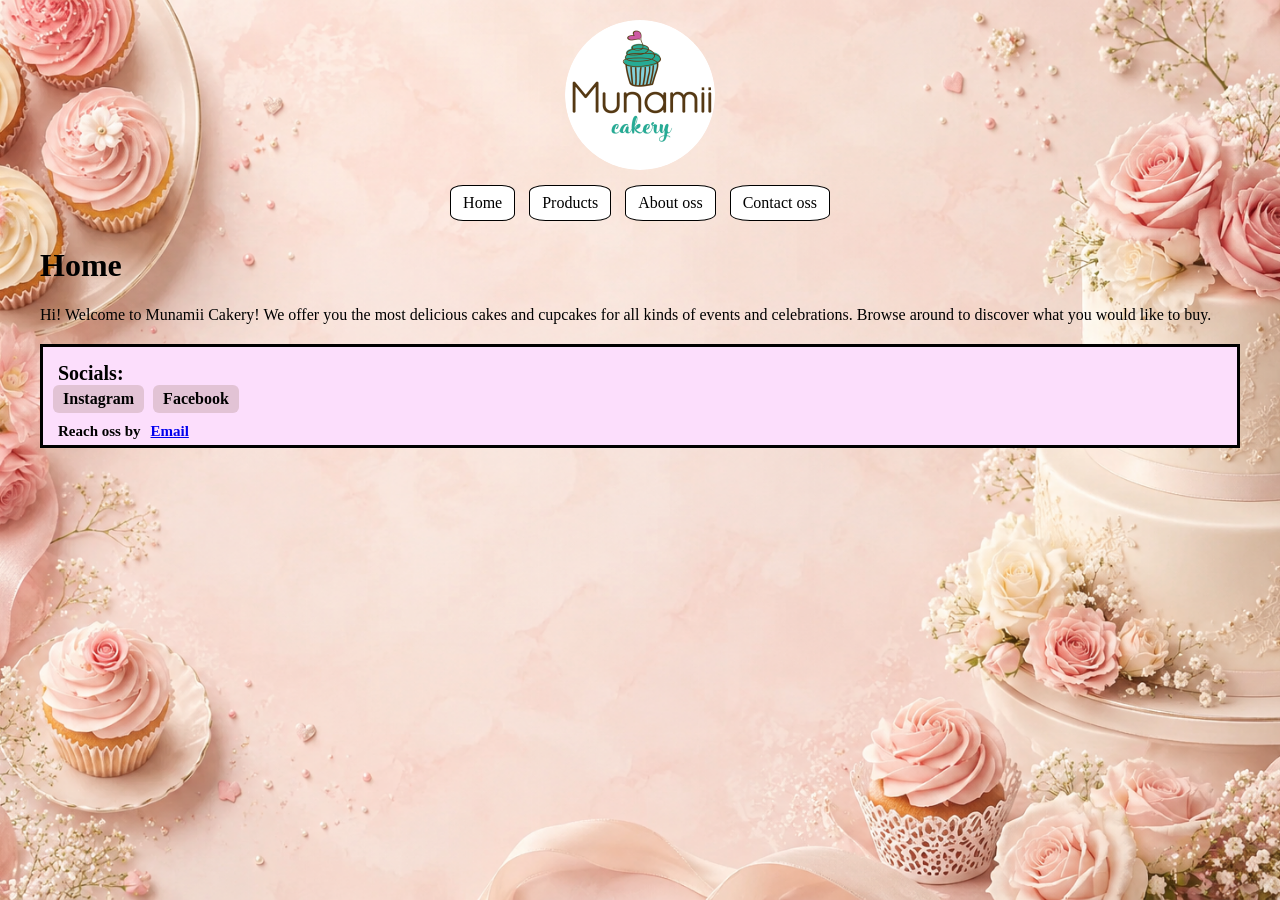
<file: Index.html>
<!DOCTYPE html>
<html lang="en">    
    <head> 
        <title>Cakery</title>
        
        <meta name="viewport" content="width=device-width, initial-scale=1.0">

        <link rel="stylesheet" href="Mainpage.css">

    </head>
    <body>
        <div class="mainpage">
            <div class="title">
                <img id ="CakeLogo" src="Images/CakeLogo.png" alt="Cakery Logo">
            </div>
            <div class="nav-buttons">
                <a class="menu-link" href="index.html">Home</a>
                <a class="menu-link" href="Products.html">Products</a>
                <a class="menu-link" href="AboutOss.html">About oss</a>
                <a class="menu-link" href="ContactOss.html">Contact oss</a>
            </div>
            <div class="about-oss" id="about-oss">
                <h1>Home</h1>
                <p>
                    Hi! Welcome to Munamii Cakery! We offer you the most delicious cakes and cupcakes 
                    for all kinds of events and celebrations. Browse around to discover what you would like 
                    to buy.
                </p>

            </div>
            <div class="footer">
                <h3 id="Socials">Socials:</h3>
                <a class="out-button out-" href="https://www.instagram.com" target="_blank">Instagram</a>
                <a class="out-button" href="https://www.facebook.com" target="_blank">Facebook</a>

                <h3 id="Reach-oss-by-email">Reach oss by<a class="out-link" href="mailto:munamiicakery@example.com">Email</a></h3> 
            </div>
        </div>
    </body>
</html>
</file>
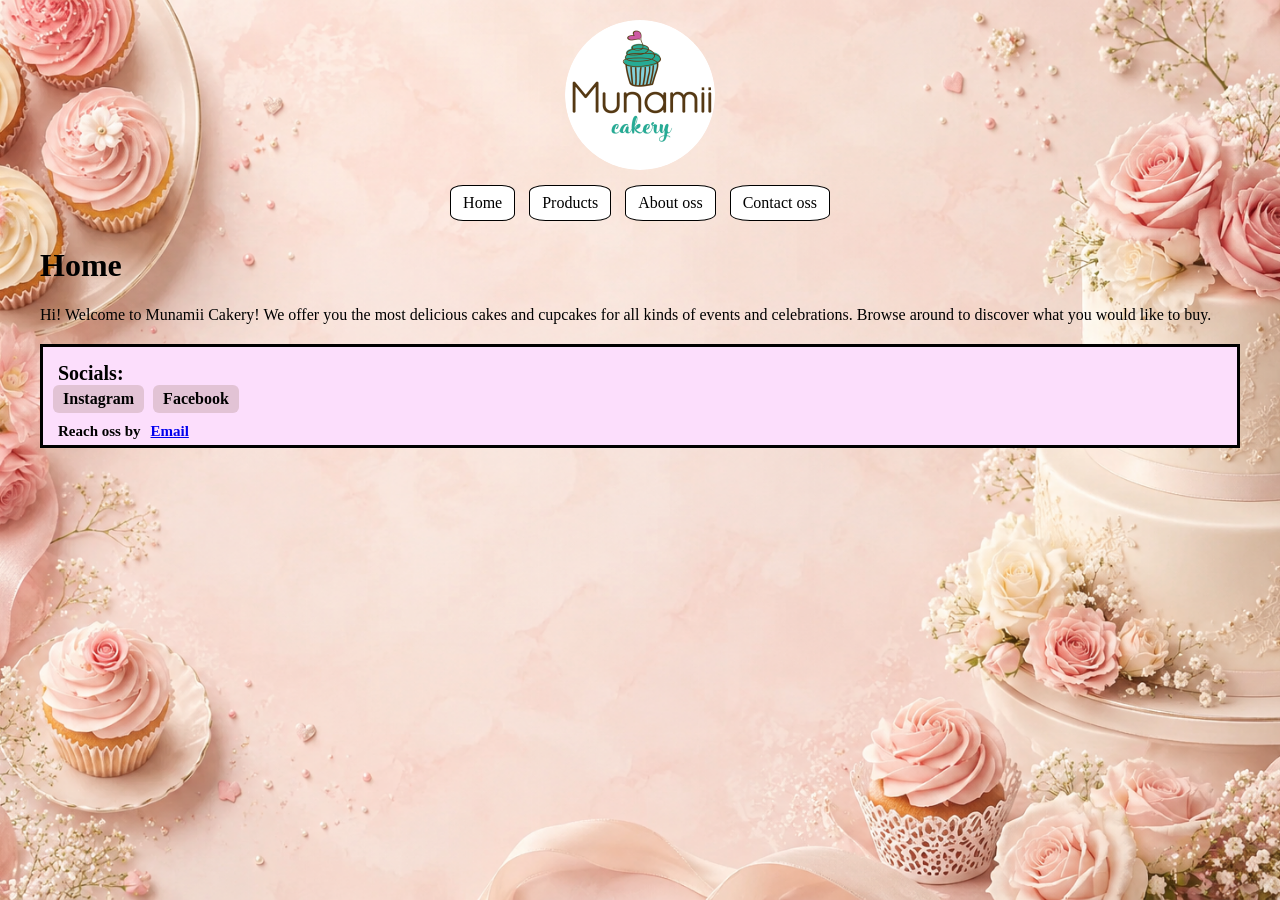
<file: index.html>
<!DOCTYPE html>
<html lang="en">    
    <head> 
        <title>Cakery</title>
        
        <meta name="viewport" content="width=device-width, initial-scale=1.0">

        <link rel="stylesheet" href="Mainpage.css">

    </head>
    <body>
        <div class="mainpage">
            <div class="title">
                <img id ="CakeLogo" src="Images/CakeLogo.png" alt="Cakery Logo">
            </div>
            <div class="nav-buttons">
                <a class="menu-link" href="index.html">Home</a>
                <a class="menu-link" href="Products.html">Products</a>
                <a class="menu-link" href="AboutOss.html">About oss</a>
                <a class="menu-link" href="ContactOss.html">Contact oss</a>
            </div>
            <div class="about-oss" id="about-oss">
                <h1>Home</h1>
                <p>
                    Hi! Welcome to Munamii Cakery! We offer you the most delicious cakes and cupcakes 
                    for all kinds of events and celebrations. Browse around to discover what you would like 
                    to buy.
                </p>

            </div>
            <div class="footer">
                <h3 id="Socials">Socials:</h3>
                <a class="out-button out-" href="https://www.instagram.com" target="_blank">Instagram</a>
                <a class="out-button" href="https://www.facebook.com" target="_blank">Facebook</a>

                <h3 id="Reach-oss-by-email">Reach oss by<a class="out-link" href="mailto:munamiicakery@example.com">Email</a></h3> 
            </div>
        </div>
    </body>
</html>
</file>
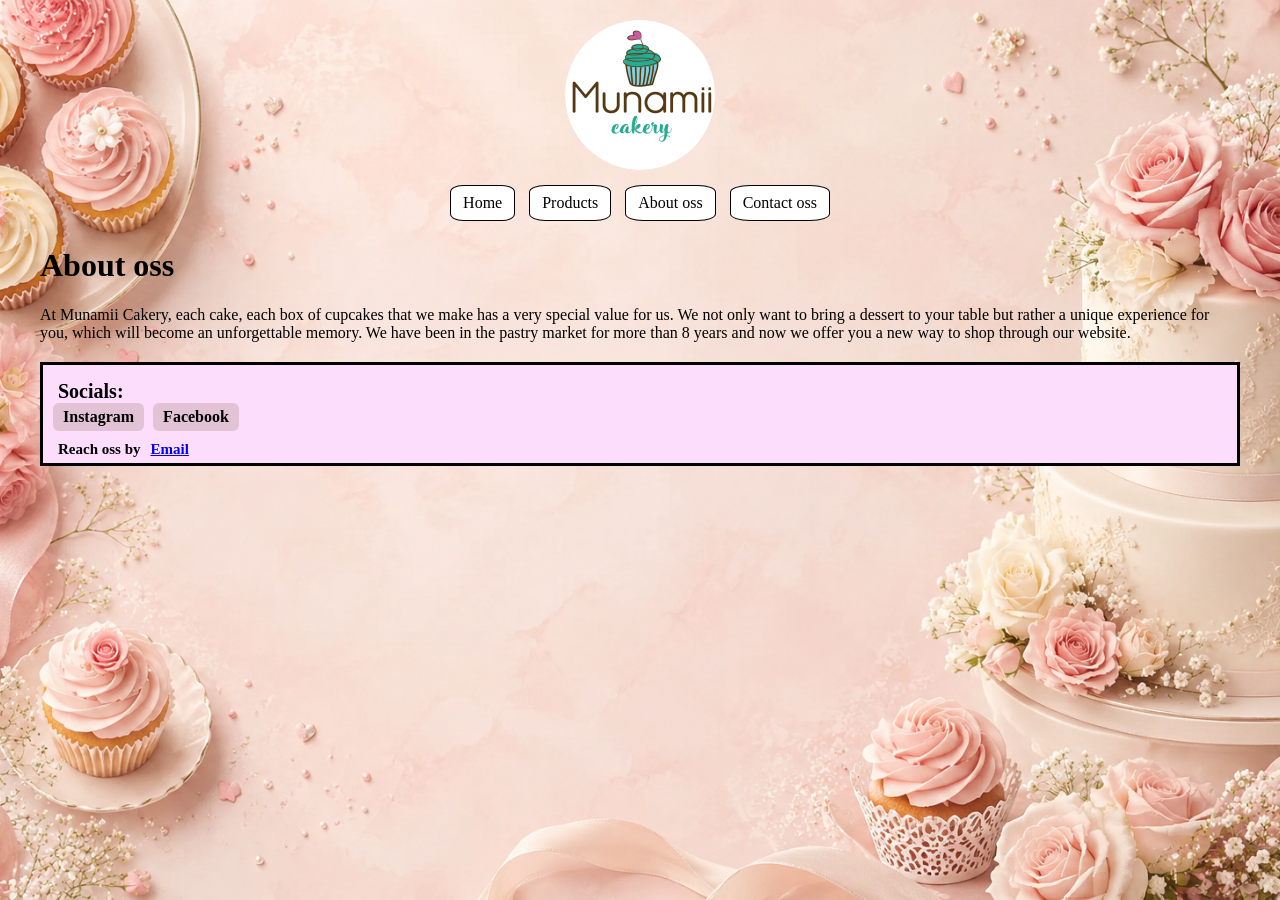
<file: AboutOss.html>
<!DOCTYPE html>
<html lang="en">    
    <head> 
        <title>Cakery</title>

        <meta name="viewport" content="width=device-width, initial-scale=1.0">

        <link rel="stylesheet" href="Mainpage.css">

    </head>
    <body>
        <div class="mainpage">
            <div class="title">
                <img id ="CakeLogo" src="Images/CakeLogo.png" alt="Cakery Logo">
            </div>
            <div class="nav-buttons">
                <a class="menu-link" href="index.html">Home</a>
                <a class="menu-link" href="Products.html">Products</a>
                <a class="menu-link" href="AboutOss.html">About oss</a>
                <a class="menu-link" href="ContactOss.html">Contact oss</a>
            </div>
            <div class="about-oss" id="about-oss">
                <h1>About oss</h1>
                <p>
                    At Munamii Cakery, each cake, each box of cupcakes that we make has a very special 
                    value for us. We not only want to bring a dessert to your table but rather a unique 
                    experience for you, which will become an unforgettable memory. We have been in the 
                    pastry market for more than 8 years and now we offer you a new way to shop through 
                    our website.
                </p>
            </div>
            <div class="footer">
                <h3 id="Socials">Socials:</h3>
                <a class="out-button out-" href="https://www.instagram.com" target="_blank">Instagram</a>
                <a class="out-button" href="https://www.facebook.com" target="_blank">Facebook</a>

                <h3 id="Reach-oss-by-email">Reach oss by<a class="out-link" href="mailto:munamiicakery@example.com">Email</a></h3> 
            </div>
            </div>
        </div>
    </body>
</html>
</file>
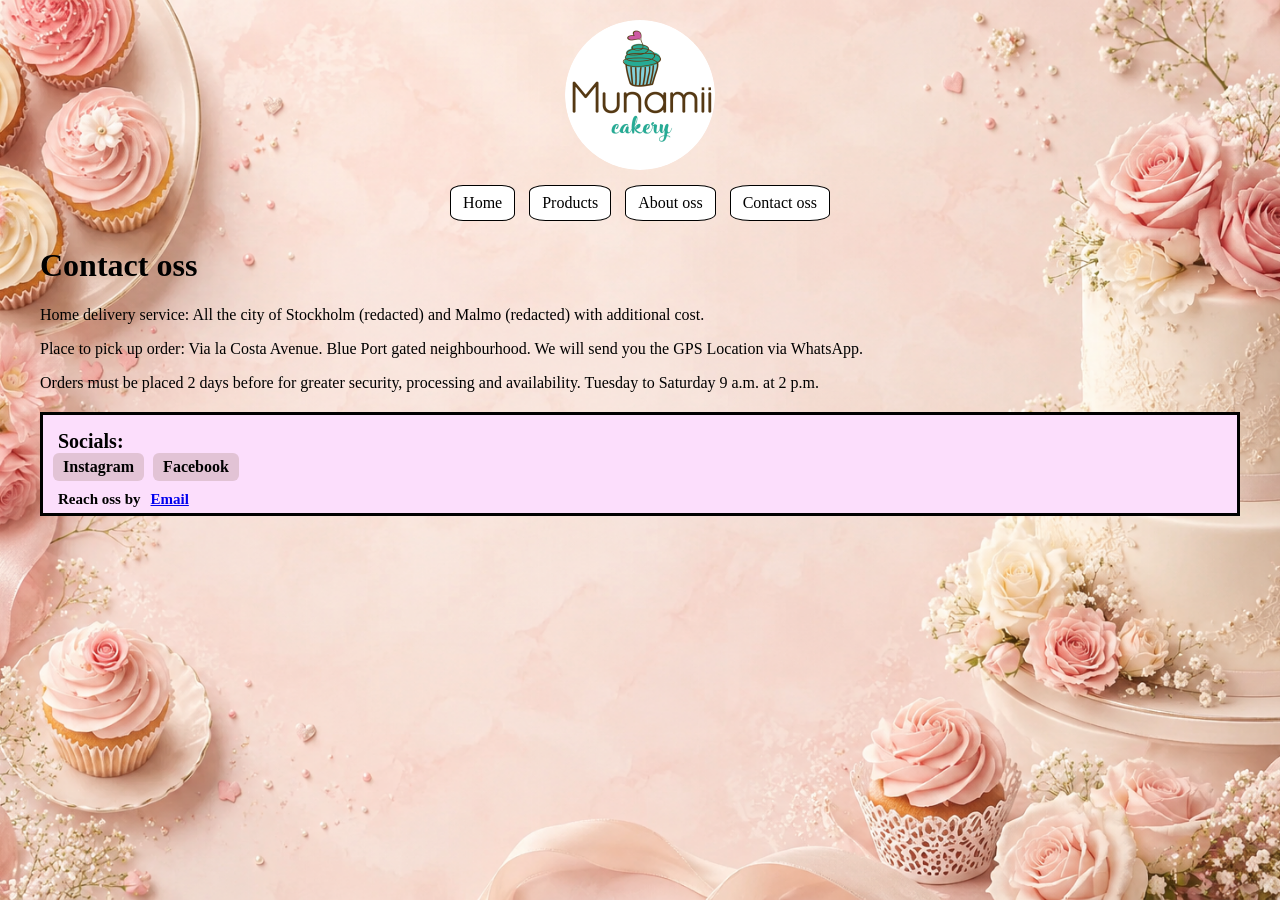
<file: ContactOss.html>
<!DOCTYPE html>
<html lang="en">    
    <head> 
        <title>Cakery</title>

        <meta name="viewport" content="width=device-width, initial-scale=1.0">

        <link rel="stylesheet" href="Mainpage.css">

    </head>
    <body>
        <div class="mainpage">
            <div class="title">
                <img id ="CakeLogo" src="Images/CakeLogo.png" alt="Cakery Logo">
            </div>
            <div class="nav-buttons">
                <a class="menu-link" href="index.html">Home</a>
                <a class="menu-link" href="Products.html">Products</a>
                <a class="menu-link" href="AboutOss.html">About oss</a>
                <a class="menu-link" href="ContactOss.html">Contact oss</a>
            </div>
            <div>
                <h1>Contact oss</h1>
                <p>
                    Home delivery service: All the city of Stockholm (redacted) and Malmo (redacted) with 
                    additional cost.
                </p>
                <p>
                    Place to pick up order: Via la Costa Avenue. Blue Port gated neighbourhood. We will 
                    send you the GPS Location via WhatsApp.
                </p>
                <p>
                    Orders must be placed 2 days before for greater security, processing and availability.
                    Tuesday to Saturday
                    9 a.m. at 2 p.m.
                </p>
            </div>
            <div class="footer">
                <h3 id="Socials">Socials:</h3>
                <a class="out-button out-" href="https://www.instagram.com" target="_blank">Instagram</a>
                <a class="out-button" href="https://www.facebook.com" target="_blank">Facebook</a>

                <h3 id="Reach-oss-by-email">Reach oss by<a class="out-link" href="mailto:munamiicakery@example.com">Email</a></h3> 
            </div>
        </div>
    </body>
</html>
</file>
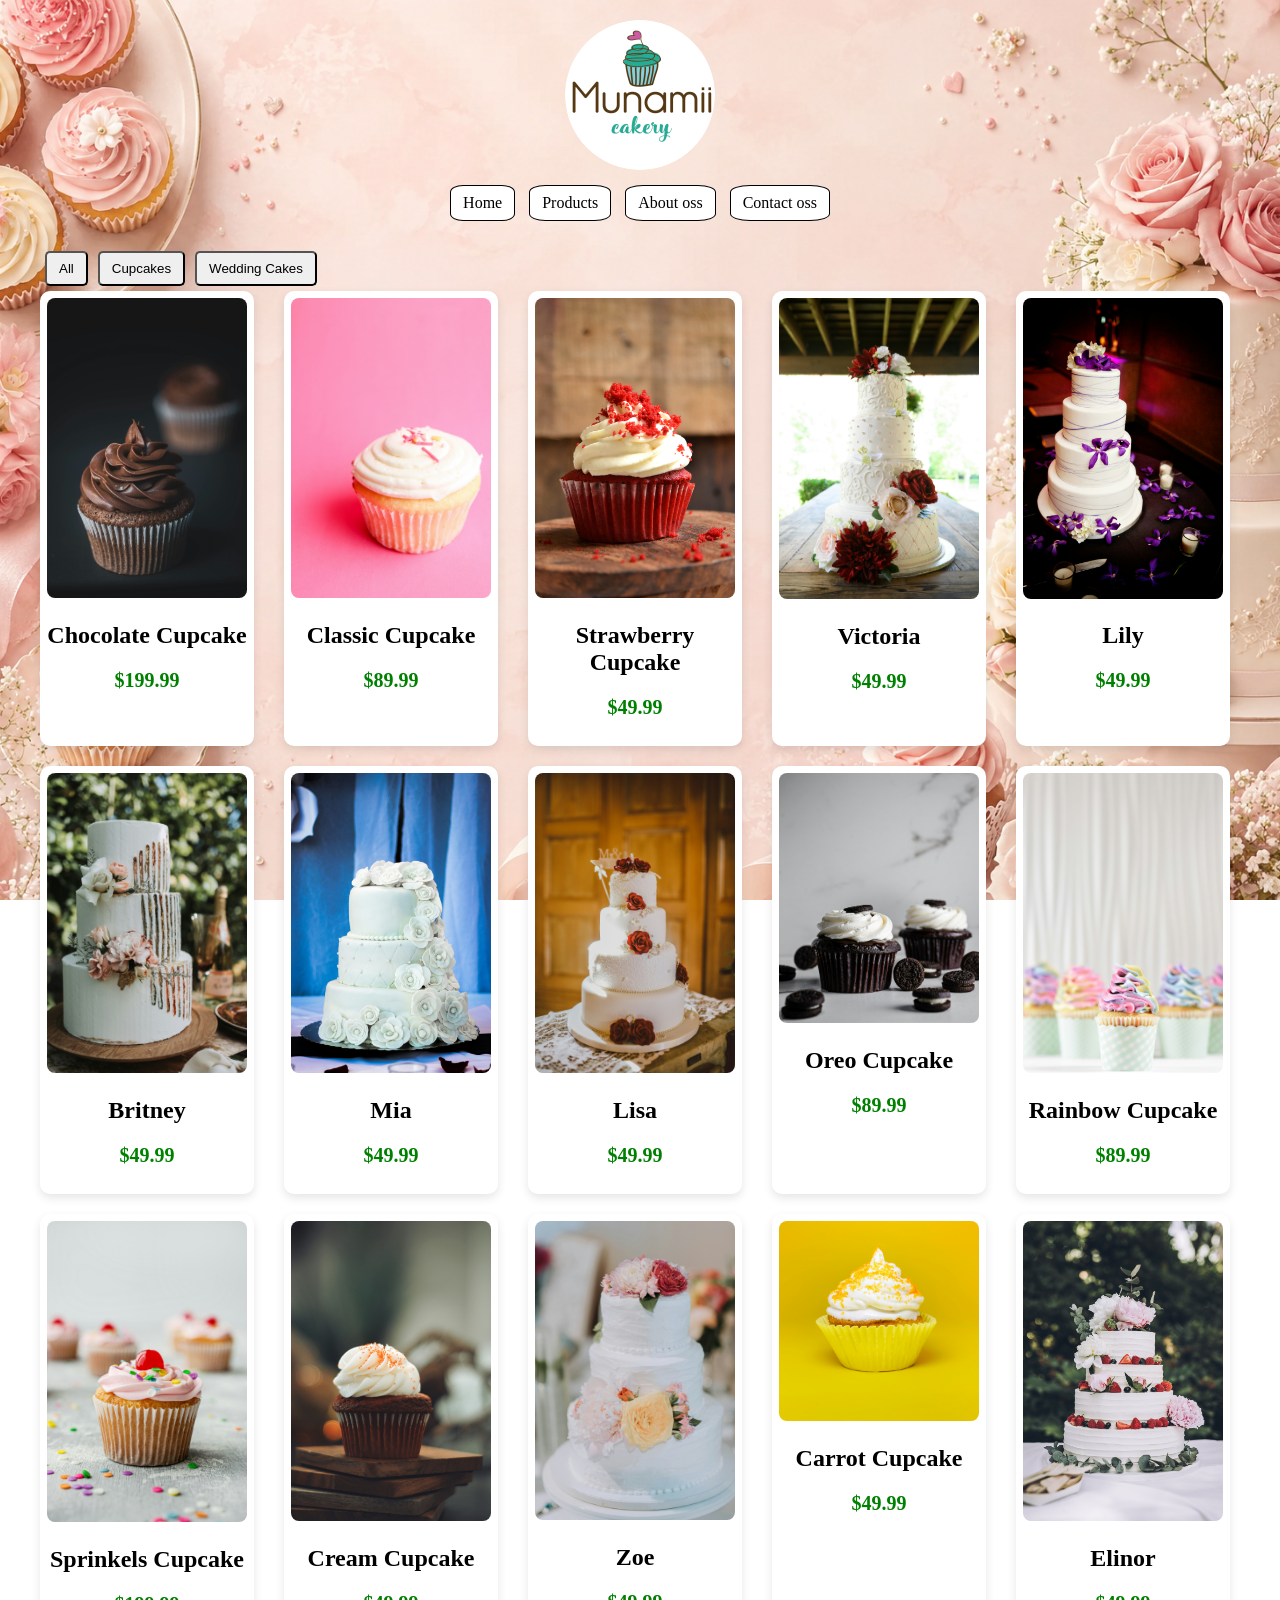
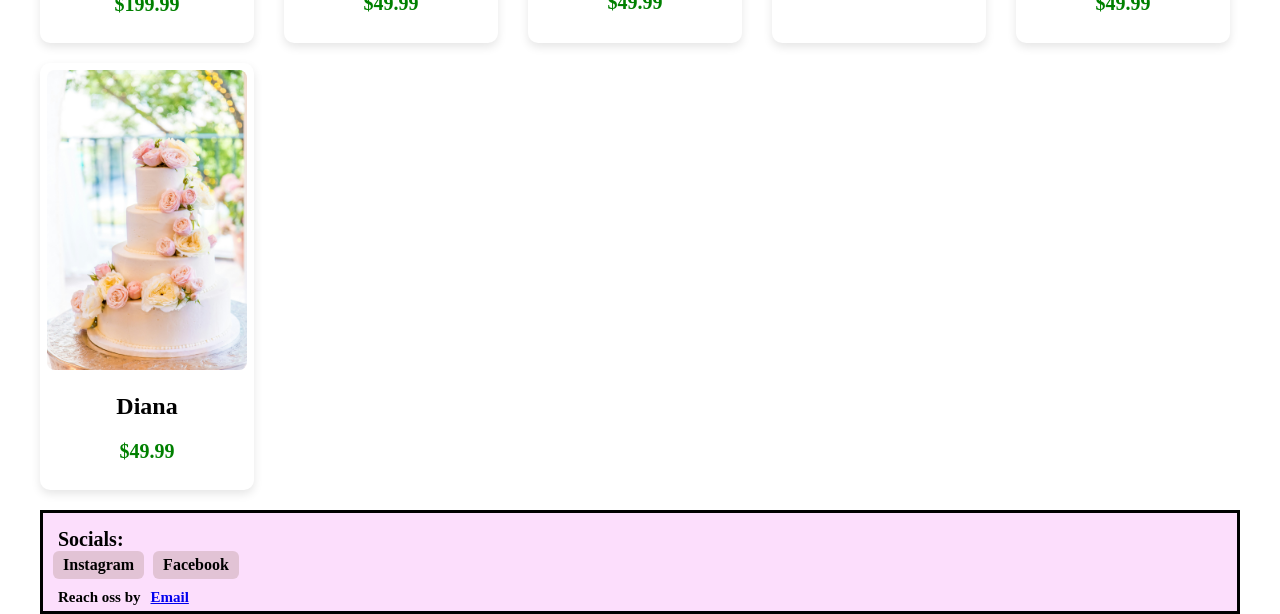
<file: Products.html>
<!DOCTYPE html>
<html lang="en">    
    <head> 
        <title>Cakery</title>

        <meta name="viewport" content="width=device-width, initial-scale=1.0">

        <link rel="stylesheet" href="Mainpage.css">
        <link rel="stylesheet" href="Productpage.css"

    </head>
    <body>
        <div class="background-img">
            <div class="mainpage">
                <div class="title">
                    <img id ="CakeLogo" src="Images/CakeLogo.png" alt="Cakery Logo">
                </div>
            <div class="nav-buttons">
                <a class="menu-link" href="index.html">Home</a>
                <a class="menu-link" href="Products.html">Products</a>
                <a class="menu-link" href="AboutOss.html">About oss</a>
                <a class="menu-link" href="ContactOss.html">Contact oss</a>
            </div>
                <div class="filter">
                    <button class="filter-buttons" onclick="showAll()">All</button>
                    <button class="filter-buttons" onclick="showCupcakes()">Cupcakes</button>
                    <button class="filter-buttons" onclick="showWedding()">Wedding Cakes</button>
                </div>
                <div id="products-display">
                    
                </div>
                <div class="footer">
                    <h3 id="Socials">Socials:</h3>
                    <a class="out-button out-" href="https://www.instagram.com" target="_blank">Instagram</a>
                    <a class="out-button" href="https://www.facebook.com" target="_blank">Facebook</a>

                    <h3 id="Reach-oss-by-email">Reach oss by<a class="out-link" href="mailto:munamiicakery@example.com">Email</a></h3> 
                </div>
            </div>
        </div>

        <script src="ProductList.js"></script>

    </body>
</html>
</file>
<file: Mainpage.css>
body {
    margin: 0;
    background: url("Images/Shop-Background.png") no-repeat center center fixed;
    background-size: cover;
}
.mainpage{
    width: auto;
    height: auto;
    max-width: 1200px;
    margin: 0 auto;
}
.title{
    margin-top: 20px;
    width: auto;
    height: auto;
}
.nav-buttons{
    text-align: center;
    display: block;
    margin-top: 10px;
    margin-bottom: 20px;

    border-radius: 10px;

    width: auto;
    height: auto;
}
.filter-buttons{
    display: block;

    margin-bottom: 20px;

    width: auto;
    height: auto;
}
.menu-link {
    display: inline-block;
    padding: 8px 12px;
    background-color: white;
    border: 1px solid black;
    text-decoration: none;
    color: black;
    margin: 5px;
    border-radius: 20%;
}
.menu-link:hover{
    background-color: #f8d9e8;
}
.out-link{
    margin: 10px 10px 10px 10px;
}
.out-button{
    display: inline-block;
    padding: 5px 10px;
    background-color: #e2c3d5;
    color: rgb(0, 0, 0);
    text-decoration: none;
    border-radius: 6px;
    font-weight: bold;
    transition: background-color 0.2s;
    margin-left: 5px;
}
.out-button:hover{
    background-color: #dab1c8;
}
.footer{
    border-style: solid;
    margin-top: 20px;

    background-color: rgb(252, 222, 252);
    padding: 5px;
    width: auto;
    height: auto;
}

#CakeLogo{
    display: block;
    margin: 0 auto;
    border-radius: 50%;
    width: auto;
    height: 150px;
}
#Socials{
    font-size: 20px;
    margin: 10px 0 0 10px;
}
#Reach-oss-by-email{
    font-size: 15px;
    margin: 10px 0 0 10px;
}
</file>
<file: Productpage.css>
#products-display {
    display: grid;
    grid-template-columns: repeat(auto-fit, minmax(200px, 1fr));
    gap: 20px;
}

.product-card {
    width: 200px;
    background: white;
    padding: 7px;
    border-radius: 10px;
    box-shadow: 0 4px 10px rgba(0,0,0,0.1);
    text-align: center;
}

.product-card img {
    width: 100%;
    border-radius: 8px;
}

.price {
    color: green;
    font-weight: bold;
    font-size: 20px;
}

.filter{
    display: flex;
}
.filter-buttons{
    display: flex;
    margin: 5px;
    padding: 8px 12px;
    border-radius: 5px;
}
.filter-buttons:hover {
  background-color: #f8d9e8;
}
</file>
